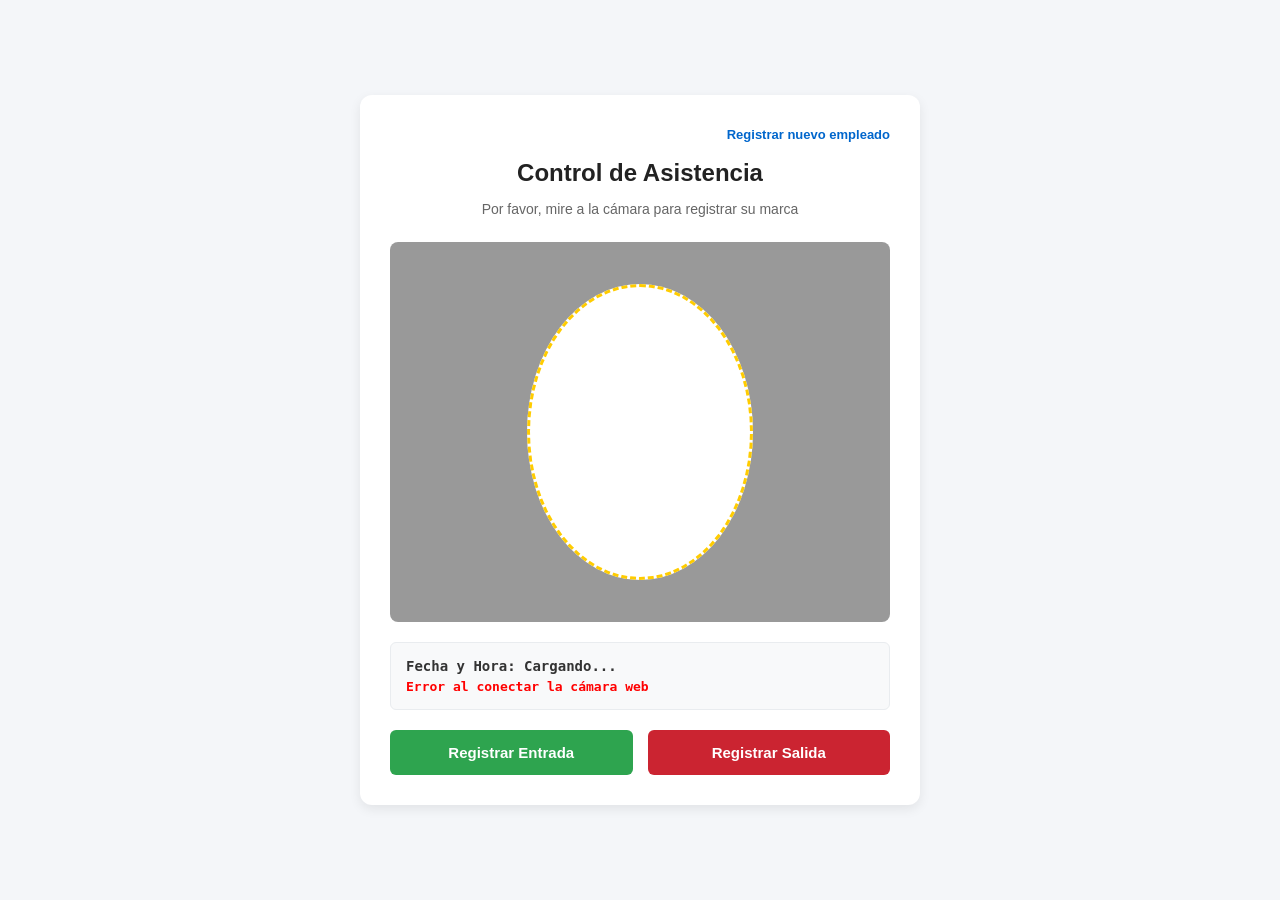
<file: estaticos/index.html>
<!DOCTYPE html>
<html lang="es">
<head>
    <meta charset="UTF-8">
    <meta name="viewport" content="width=device-width, initial-scale=1.0">
    <title>Asistencia - Registro Facial</title>
    <link rel="stylesheet" href="estilos.css">
</head>
<body>

    <div class="tarjeta-asistencia">

        <div style="text-align: right; width: 100%; margin-bottom: 10px;">
            <a href="/estaticos/login.html" style="font-size: 13px; color: #0066cc; text-decoration: none; font-weight: bold;">Registrar nuevo empleado</a>
        </div>
        
        <h1>Control de Asistencia</h1>
        <p class="subtitulo">Por favor, mire a la cámara para registrar su marca</p>

        <div class="contenedor-camara">
            <video id="video-webcam" autoplay playsinline muted></video>
            <div class="recuadro-rostro"></div>
        </div>

        <div class="bloque-notificaciones">
            <div id="reloj-digital">Fecha y Hora: Cargando...</div>
            <div id="mensaje-servidor">Esperando Registro...</div>
        </div>

        <div class="grupo-botones">
            <button id="btn-entrada" class="boton boton-verde" onclick="procesarMarcaje('ENTRADA')">
                Registrar Entrada
            </button>
            <button id="btn-salida" class="boton boton-rojo" onclick="procesarMarcaje('SALIDA')">
                Registrar Salida
            </button>
        </div>

    </div>

    <script>
        const elementoVideo = document.getElementById('video-webcam');
        const elementoReloj = document.getElementById('reloj-digital');
        const elementoMensaje = document.getElementById('mensaje-servidor');

        async function iniciarCamara() {
            try {
                const flujoVideo = await navigator.mediaDevices.getUserMedia({ video: true });
                elementoVideo.srcObject = flujoVideo;
            } catch (error) {
                console.error("Error en la cámara:", error);
                elementoMensaje.innerText = "Error al conectar la cámara web";
                elementoMensaje.style.color = "#FF0000";
                elementoMensaje.style.fontWeight = "700";
            }
        }

        function actualizarReloj() {
            const momentoActual = new Date();
            
            const opcionesFormato = {
                year: 'numeric', month: '2-digit', day: '2-digit',
                hour: '2-digit', minute: '2-digit', second: '2-digit',
                hour12: false
            };
            
            elementoReloj.innerText = `Fecha y Hora: ${momentoActual.toLocaleString('es-CL', opcionesFormato)}`;
        }

        async function procesarMarcaje(tipoRegistro) {
            elementoMensaje.innerText = `Capturando rostro para ${tipoRegistro}...`;
            elementoMensaje.style.color = "#0066cc";

            // Contexto gráfico temporal para el aislamiento del fotograma actual
            const lienzo = document.createElement('canvas');
            lienzo.width = elementoVideo.videoWidth;
            lienzo.height = elementoVideo.videoHeight;
            
            const contexto = lienzo.getContext('2d');
            contexto.drawImage(elementoVideo, 0, 0, lienzo.width, lienzo.height);

            // Transmisión asíncrona del fotograma en formato binario comprimido
            lienzo.toBlob(async (blob) => {
                if (!blob) {
                    elementoMensaje.innerText = "Error al capturar la foto de la cámara";
                    elementoMensaje.style.color = "#FF0000";
                    elementoMensaje.style.fontWeight = "700";
                    return;
                }

                const formulario = new FormData();
                formulario.append('foto', blob, 'captura.jpg');
                formulario.append('tipo_registro', tipoRegistro);

                try {
                    elementoMensaje.innerText = "Enviando datos al servidor...";
                    
                    const respuesta = await fetch('/marcar', {
                        method: 'POST',
                        body: formulario
                    });

                    const datos = await respuesta.json();
                    
                    if (respuesta.ok) {
                        elementoMensaje.innerText = `Estado: ${datos.mensaje}`;
                        elementoMensaje.style.color = "#2ea44f";
                        elementoMensaje.style.fontWeight = "700";
                    } else {
                        elementoMensaje.innerText = `Error - ${datos.detalle || 'No se pudo procesar'}`;
                        elementoMensaje.style.color = "#FF0000";
                        elementoMensaje.style.fontWeight = "700";
                    }

                } catch (error) {
                    console.error("Error en la petición:", error);
                    elementoMensaje.innerText = "Sin conexión con el servidor";
                    elementoMensaje.style.color = "#FF0000";
                    elementoMensaje.style.fontWeight = "700";
                }
            }, 'image/jpeg', 0.9);
        }

        iniciarCamara();
        setInterval(actualizarReloj, 1000);
    </script>
</body>
</html>
</file>
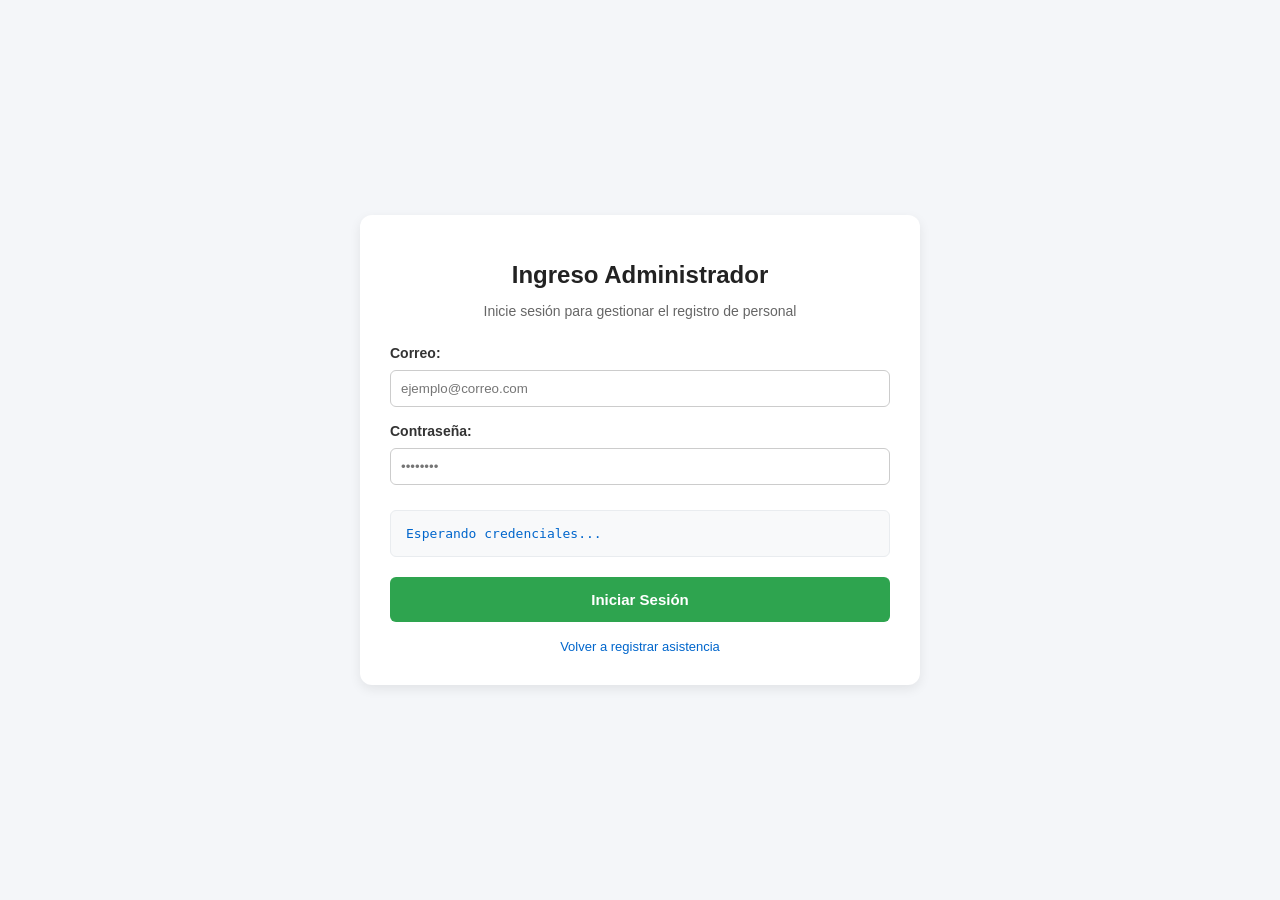
<file: estaticos/login.html>
<!DOCTYPE html>
<html lang="es">
<head>
    <meta charset="UTF-8">
    <meta name="viewport" content="width=device-width, initial-scale=1.0">
    <title>Acceso Admin</title>
    <link rel="stylesheet" href="estilos.css">
</head>
<body>

    <div class="tarjeta-asistencia">
        <h1>Ingreso Administrador</h1>
        <p class="subtitulo">Inicie sesión para gestionar el registro de personal</p>

        <div style="margin-bottom: 20px; text-align: left;">
            <label style="font-weight: bold; font-size: 14px; color: #333; font-family: 'Segoe UI', Arial, sans-serif;">Correo:</label>
            <input type="email" id="campo-correo" placeholder="ejemplo@correo.com" onkeypress="evaluarEnter(event)" style="width: 100%; padding: 10px; margin: 8px 0 15px 0; border: 1px solid #ccc; border-radius: 6px; box-sizing: border-box;">
            
            <label style="font-weight: bold; font-size: 14px; color: #333; font-family: 'Segoe UI', Arial, sans-serif;">Contraseña:</label>
            <input type="password" id="campo-clave" placeholder="••••••••" onkeypress="evaluarEnter(event)" style="width: 100%; padding: 10px; margin: 8px 0 5px 0; border: 1px solid #ccc; border-radius: 6px; box-sizing: border-box;">
        </div>

        <div class="bloque-notificaciones">
            <div id="mensaje-servidor">Esperando credenciales...</div>
        </div>

        <button class="boton boton-verde" style="width: 100%;" onclick="autenticarAdministrador()">
            Iniciar Sesión
        </button>
        
        <div style="margin-top: 15px;">
            <a href="/estaticos/index.html" style="font-size: 13px; color: #0066cc; text-decoration: none; font-family: 'Segoe UI', Arial, sans-serif;">Volver a registrar asistencia</a>
        </div>
    </div>

    <script>
        const elementoMensaje = document.getElementById('mensaje-servidor');

        function evaluarEnter(evento) {
            if (evento.key === 'Enter') {
                autenticarAdministrador();
            }
        }

        async function autenticarAdministrador() {
            const correo = document.getElementById('campo-correo').value.trim();
            const clave = document.getElementById('campo-clave').value;

            if (!correo || !clave) {
                elementoMensaje.innerText = "Por favor, complete ambos campos";
                elementoMensaje.style.color = "#FF0000";
                elementoMensaje.style.fontWeight = "700";
                return;
            }

            elementoMensaje.innerText = "Verificando credenciales...";
            elementoMensaje.style.color = "#0066cc";

            const formulario = new FormData();
            formulario.append('usuario', correo);
            formulario.append('clave', clave);

            try {
                const respuesta = await fetch('/login', {
                    method: 'POST',
                    body: formulario
                });

                const datos = await respuesta.json();

                if (respuesta.ok && datos.estado === "autorizado") {
                    elementoMensaje.innerText = "Acceso concedido, redirigiendo...";
                    elementoMensaje.style.color = "#2ea44f";
                    elementoMensaje.style.fontWeight = "700";

                    // Retraso de cortesía visual previo al redireccionamiento de sesión
                    setTimeout(() => {
                        window.location.href = "/estaticos/panel.html";
                    }, 600);
                } else {
                    elementoMensaje.innerText = `Error: ${datos.detalle || 'Credenciales incorrectas'}`;
                    elementoMensaje.style.color = "#FF0000";
                    elementoMensaje.style.fontWeight = "700";
                }
            } catch (error) {
                console.error("Error en la conexión:", error);
                elementoMensaje.innerText = "Error de comunicación con el servidor";
                elementoMensaje.style.color = "#FF0000";
                elementoMensaje.style.fontWeight = "700";
            }
        }
    </script>
</body>
</html>
</file>
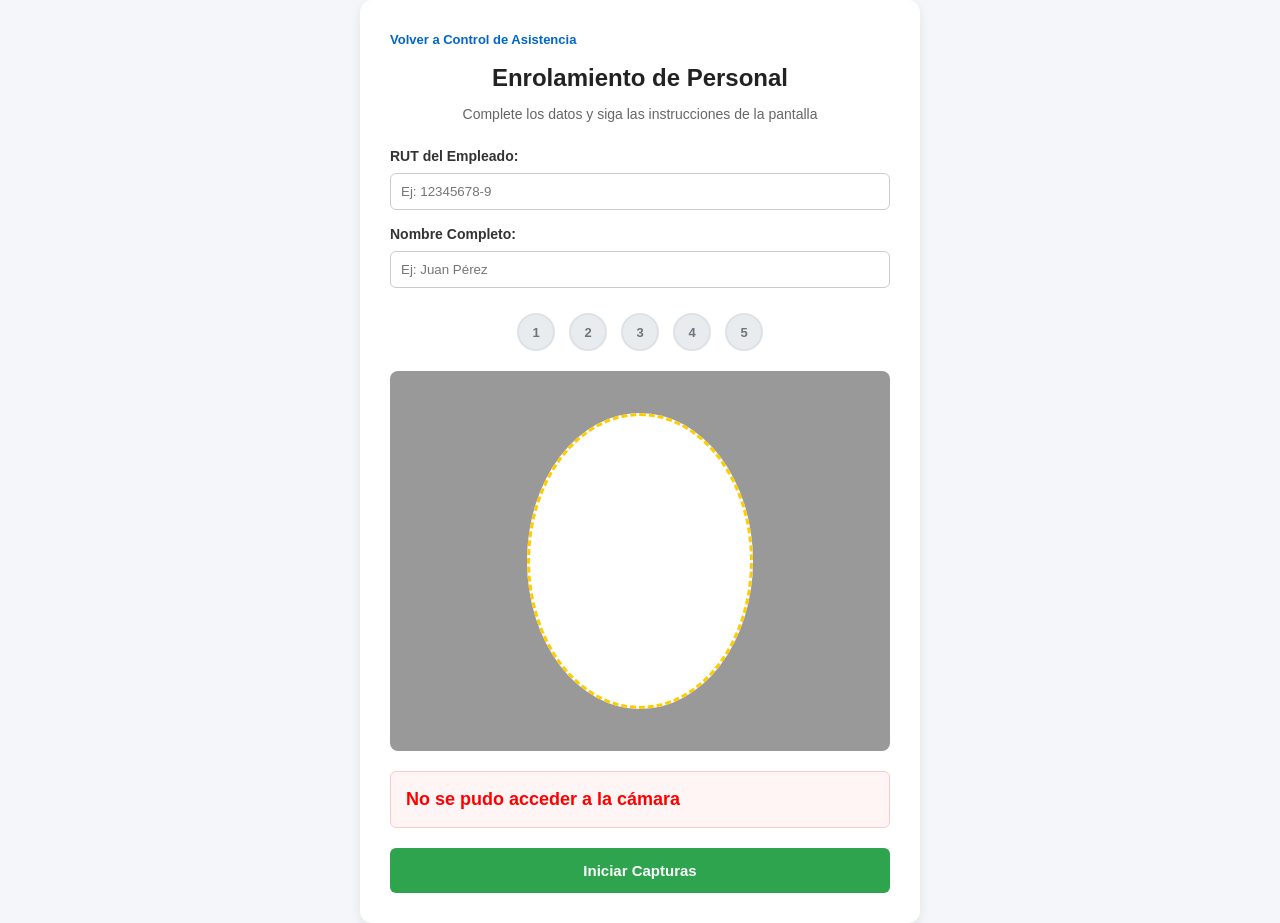
<file: estaticos/registro.html>
<!DOCTYPE html>
<html lang="es">
<head>
    <meta charset="UTF-8">
    <meta name="viewport" content="width=device-width, initial-scale=1.0">
    <title>Panel - Registro de Personal</title>
    <link rel="stylesheet" href="estilos.css">
</head>
<body>

    <div class="tarjeta-asistencia">

        <div style="text-align: left; width: 100%; margin-bottom: 10px;">
            <a href="/estaticos/index.html" style="font-size: 13px; color: #0066cc; text-decoration: none; font-weight: bold;">Volver a Control de Asistencia</a>
        </div>

        <h1>Enrolamiento de Personal</h1>
        <p class="subtitulo">Complete los datos y siga las instrucciones de la pantalla</p>

        <div style="margin-bottom: 20px; text-align: left;">
            <label style="font-weight: bold; font-size: 14px; color: #333;">RUT del Empleado:</label>
            <input type="text" id="campo-rut" placeholder="Ej: 12345678-9" style="width: 100%; padding: 10px; margin: 8px 0 15px 0; border: 1px solid #ccc; border-radius: 6px; box-sizing: border-box;">
            
            <label style="font-weight: bold; font-size: 14px; color: #333;">Nombre Completo:</label>
            <input type="text" id="campo-nombre" placeholder="Ej: Juan Pérez" style="width: 100%; padding: 10px; margin: 8px 0 5px 0; border: 1px solid #ccc; border-radius: 6px; box-sizing: border-box;">
        </div>

        <div class="contenedor-pasos">
            <div class="paso-dot" id="dot-0">1</div>
            <div class="paso-dot" id="dot-1">2</div>
            <div class="paso-dot" id="dot-2">3</div>
            <div class="paso-dot" id="dot-3">4</div>
            <div class="paso-dot" id="dot-4">5</div>
        </div>

        <div class="contenedor-camara">
            <video id="video-registro" autoplay playsinline muted></video>
            <div class="recuadro-rostro"></div>
            <div id="contador-oval"></div>
        </div>

        <div id="contenedor-notif" class="bloque-notificaciones">
            <div id="estado-registro">Por favor, ingrese el RUT y nombre para comenzar...</div>
        </div>

        <button id="btn-captura" class="boton boton-verde" style="width: 100%;" onclick="iniciarCapturaBiometrica()">
            Iniciar Capturas
        </button>
    </div>

    <script>
        const video = document.getElementById('video-registro');
        const componenteContenedorNotif = document.getElementById('contenedor-notif');
        const componenteEstado = document.getElementById('estado-registro');
        const botonCaptura = document.getElementById('btn-captura');
        const contadorEnOval = document.getElementById('contador-oval');
        const campoRut = document.getElementById('campo-rut');
        const campoNombre = document.getElementById('campo-nombre');

        const instrucciones = [
            "Acomode su rostro al centro y mire de <strong>FRENTE</strong>",
            "Gire la cabeza con suavidad hacia la <strong>IZQUIERDA</strong>",
            "Gire la cabeza con suavidad hacia la <strong>DERECHA</strong>",
            "Incline el rostro levemente hacia <strong>ARRIBA</strong>",
            "Incline el rostro levemente hacia <strong>ABAJO</strong>"
        ];

        let pasoActual = -1;
        let fotosElegidas = [];
        let camaraActiva = false;

        function actualizarPasosVisuales() {
            for (let i = 0; i < instrucciones.length; i++) {
                const dot = document.getElementById(`dot-${i}`);
                dot.classList.remove('activo', 'completado');
                
                if (i === pasoActual) {
                    dot.classList.add('activo');
                    dot.innerText = i + 1;
                } else if (i < pasoActual) {
                    dot.classList.add('completado');
                    dot.innerText = "✓";
                } else {
                    dot.innerText = i + 1;
                }
            }
        }

        async function encenderWebcam() {
            try {
                const flujo = await navigator.mediaDevices.getUserMedia({ video: true });
                video.srcObject = flujo;
                camaraActiva = true;
            } catch (err) {
                console.error(err);
                camaraActiva = false;
                componenteEstado.innerText = "No se pudo acceder a la cámara";
                componenteEstado.style.color = "#FF0000";
                componenteEstado.style.fontWeight = "700";
                componenteContenedorNotif.className = "bloque-notificaciones estado-error";
            }
        }

        async function iniciarCapturaBiometrica() {
            const rut = campoRut.value.trim();
            const nombre = campoNombre.value.trim();
            const simbolosGuia = ["⊙", "←", "→", "↑", "↓"];

            if (!rut || !nombre) {
                componenteEstado.innerText = "Debe ingresar el RUT y el Nombre antes de capturar";
                componenteEstado.style.color = "#FF0000";
                componenteContenedorNotif.className = "bloque-notificaciones estado-error";
                return;
            }

            if (!camaraActiva) {
                componenteEstado.innerText = "Error: No se puede iniciar el proceso sin acceso a la cámara";
                componenteEstado.style.color = "#FF0000";
                componenteContenedorNotif.className = "bloque-notificaciones estado-error";
                return;
            }

            // Validación asíncrona de duplicados antes de alterar el estado del flujo biométrico
            if (pasoActual === -1) {
                botonCaptura.disabled = true;
                componenteContenedorNotif.className = "bloque-notificaciones estado-info";
                componenteEstado.innerText = "Verificando datos en el sistema...";
                componenteEstado.style.color = "#333333";

                try {
                    const formularioVerificar = new FormData();
                    formularioVerificar.append('rut', rut);
                    formularioVerificar.append('nombre_completo', nombre);

                    const respuestaVerificar = await fetch('/verificar-datos', {
                        method: 'POST',
                        body: formularioVerificar
                    });

                    const resultadoVerificar = await respuestaVerificar.json();

                    if (!respuestaVerificar.ok || resultadoVerificar.estado !== "exito") {
                        componenteContenedorNotif.className = "bloque-notificaciones estado-error";
                        componenteEstado.innerText = `Error - ${resultadoVerificar.detalle || 'Datos inválidos'}`;
                        componenteEstado.style.color = "#FF0000";
                        botonCaptura.disabled = false;
                        return;
                    }
                } catch (error) {
                    console.error(error);
                    componenteContenedorNotif.className = "bloque-notificaciones estado-error";
                    componenteEstado.innerText = "Error de comunicación con el servidor al validar datos";
                    componenteEstado.style.color = "#FF0000";
                    botonCaptura.disabled = false;
                    return;
                }

                botonCaptura.disabled = false;
                campoRut.disabled = true;
                campoNombre.disabled = true;
                fotosElegidas = [];
                pasoActual = 0;

                componenteContenedorNotif.className = "bloque-notificaciones estado-info";
                componenteEstado.style.color = "#333333";
                
                componenteEstado.innerHTML = `
                    <span style="color: #222222; font-size: 16px; display: block; margin-bottom: 6px; font-weight: 700; text-transform: uppercase; letter-spacing: 0.5px;">Enrolamiento Biométrico (Paso 1 de 5)</span>
                    <span style="font-weight: normal;">${instrucciones[pasoActual]}</span>
                `;
                
                contadorEnOval.innerText = simbolosGuia[pasoActual];
                botonCaptura.innerText = "Tomar Foto (1/5)";
                actualizarPasosVisuales();
                return;
            }

            // Desencadenamiento de la clase CSS de animación de obturación gráfica
            video.classList.add('camara-flash');
            setTimeout(() => {
                video.classList.remove('camara-flash');
            }, 350);

            const lienzo = document.createElement('canvas');
            lienzo.width = video.videoWidth;
            lienzo.height = video.videoHeight;
            const contexto = lienzo.getContext('2d');
            contexto.drawImage(video, 0, 0, lienzo.width, lienzo.height);

            await new Promise((resolve) => {
                lienzo.toBlob((blob) => {
                    if (blob) fotosElegidas.push(blob);
                    resolve();
                }, 'image/jpeg', 0.9);
            });

            pasoActual++;

            if (pasoActual < instrucciones.length) {
                componenteContenedorNotif.className = "bloque-notificaciones estado-info";
                componenteEstado.innerHTML = `
                    <span style="color: #222222; font-size: 16px; display: block; margin-bottom: 6px; font-weight: 700; text-transform: uppercase; letter-spacing: 0.5px;">Enrolamiento Biométrico (Paso ${pasoActual + 1} de 5)</span>
                    <span style="font-weight: normal;">${instrucciones[pasoActual]}</span>
                `;
                
                contadorEnOval.innerText = simbolosGuia[pasoActual];
                botonCaptura.innerText = `Tomar Foto (${pasoActual + 1}/5)`;
                actualizarPasosVisuales();
            } else {
                contadorEnOval.innerText = "";
                actualizarPasosVisuales();
                await enviarRáfagaAlServidor(rut, nombre);
            }
        }

        async function enviarRáfagaAlServidor(rut, nombre) {
            botonCaptura.disabled = true;
            contadorEnOval.innerText = "";
            componenteContenedorNotif.className = "bloque-notificaciones estado-info";
            componenteEstado.innerText = "Procesando y empaquetando ráfaga de imágenes...";
            componenteEstado.style.color = "#333333";

            const formulario = new FormData();
            formulario.append('rut', rut);
            formulario.append('nombre_completo', nombre);
            
            fotosElegidas.forEach((fotoBlob, indice) => {
                formulario.append('fotos', fotoBlob, `angulo_${indice}.jpg`);
            });

            try {
                componenteEstado.innerText = "Guardando credenciales en la base de datos...";
                
                const respuesta = await fetch('/registrar', {
                    method: 'POST',
                    body: formulario
                });

                const resultado = await respuesta.json();

                if (respuesta.ok && resultado.estado === "exito") {
                    componenteContenedorNotif.className = "bloque-notificaciones estado-exito";
                    componenteEstado.innerText = `OK - ${resultado.mensaje}`;
                    componenteEstado.style.color = "#2ea44f";
                    
                    campoRut.value = "";
                    campoNombre.value = "";
                } else {
                    componenteContenedorNotif.className = "bloque-notificaciones estado-error";
                    componenteEstado.innerText = `Error - ${resultado.detalle || 'No se pudo registrar'}`;
                    componenteEstado.style.color = "#FF0000";
                    componenteEstado.style.fontWeight = "700";
                }
            } catch (error) {
                console.error(error);
                componenteContenedorNotif.className = "bloque-notificaciones estado-error";
                componenteEstado.innerText = "Error crítico de red con el servidor";
                componenteEstado.style.color = "#FF0000";
                componenteEstado.style.fontWeight = "700";
            } finally {
                pasoActual = -1;
                fotosElegidas = [];
                campoRut.disabled = false;
                campoNombre.disabled = false;
                botonCaptura.disabled = false;
                botonCaptura.innerText = "Iniciar Capturas";

                setTimeout(() => {
                    if (campoRut.value === "") {
                        for (let i = 0; i < instrucciones.length; i++) {
                            const dot = document.getElementById(`dot-${i}`);
                            dot.classList.remove('activo', 'completado');
                            dot.innerText = i + 1;
                        }
                        componenteContenedorNotif.className = "bloque-notificaciones";
                        componenteEstado.innerText = "Por favor, ingrese el RUT y nombre para comenzar...";
                    }
                }, 4000);
            }
        }

        encenderWebcam();
    </script>
</body>
</html>
</file>
<file: estaticos/estilos.css>
/* Estructura base y centrado absoluto del viewport */
body {
    margin: 0;
    padding: 0;
    font-family: 'Segoe UI', Arial, sans-serif;
    background-color: #f4f6f9;
    display: flex;
    justify-content: center;
    align-items: center;
    min-height: 100vh;
}

.tarjeta-asistencia {
    background-color: #ffffff;
    padding: 30px;
    border-radius: 12px;
    box-shadow: 0 4px 12px rgba(0, 0, 0, 0.08);
    width: 100%;
    max-width: 500px;
    text-align: center;
}

h1 {
    color: #222;
    font-size: 24px;
    margin-bottom: 8px;
}

.subtitulo {
    color: #666;
    font-size: 14px;
    margin-bottom: 25px;
}

.contenedor-camara {
    position: relative;
    width: 100%;
    height: 380px;
    background-color: #ffffff;
    border-radius: 8px;
    overflow: hidden;
}

/* Normalización de flujos de video con inversión en espejo (transform: scaleX) */
#video-webcam, #video-registro {
    width: 100%;
    height: 100%;
    object-fit: cover;
    transform: scaleX(-1);
}

.recuadro-rostro {
    position: absolute;
    top: 50%;
    left: 50%;
    transform: translate(-50%, -50%);
    width: 220px;
    height: 290px;
    border: 3px dashed #ffcc00;
    border-radius: 50%;
    box-shadow: 0 0 0 9999px rgba(0, 0, 0, 0.4);
    pointer-events: none;
    display: flex;
    justify-content: center;
    align-items: center;
}

/* Capa flotante frontal para indicaciones direccionales/biométricas */
#contador-oval {
    position: absolute;
    top: 50%;
    left: 50%;
    transform: translate(-50%, -50%);
    z-index: 10;
    font-size: 90px;
    font-weight: 800;
    color: rgba(255, 255, 255, 0.65);
    font-family: 'Segoe UI', Arial, sans-serif;
    text-shadow: 2px 2px 8px rgba(0, 0, 0, 0.5);
    user-select: none;
    pointer-events: none;
}

.bloque-notificaciones {
    background-color: #f8f9fa;
    border: 1px solid #e9ecef;
    border-radius: 6px;
    padding: 15px;
    margin: 20px 0;
    font-family: monospace;
    text-align: left;
}

#estado-registro {
    font-size: 18px;
    font-weight: 700;
    font-family: 'Segoe UI', Arial, sans-serif;
    line-height: 1.4;
}

#reloj-digital {
    color: #333;
    font-size: 14px;
    font-weight: bold;
    margin-bottom: 5px;
}

#mensaje-servidor {
    color: #0066cc;
    font-size: 13px;
}

.grupo-botones {
    display: flex;
    gap: 15px;
}

.boton {
    flex: 1;
    padding: 14px;
    font-size: 15px;
    font-weight: bold;
    border: none;
    border-radius: 6px;
    cursor: pointer;
}

.boton-verde {
    background-color: #2ea44f;
    color: #fff;
}

.boton-verde:hover {
    background-color: #248a40;
}

.boton-rojo {
    background-color: #cb2431;
    color: #fff;
}

.boton-rojo:hover {
    background-color: #b01e2a;
}

/* Simulación de obturación fotográfica optimizada por hardware (GPU) */
@keyframes efectoObturador {
    0% { 
        opacity: 0;
        filter: brightness(3);
    }
    15% {
        opacity: 0.3;
        filter: brightness(2.5);
    }
    100% { 
        opacity: 1;
        filter: brightness(1);
    }
}

#video-registro.camara-flash, #video-webcam.camara-flash {
    animation: efectoObturador 0.35s ease-out;
}

.contenedor-pasos {
    display: flex;
    justify-content: center;
    gap: 14px;
    margin: 15px 0 20px 0;
}

.paso-dot {
    width: 34px;
    height: 34px;
    border-radius: 50%;
    background-color: #e9ecef;
    border: 2px solid #dee2e6;
    display: flex;
    justify-content: center;
    align-items: center;
    font-size: 13px;
    font-weight: bold;
    color: #6c757d;
    transition: all 0.4s cubic-bezier(0.175, 0.885, 0.32, 1.275);
}

.paso-dot.activo {
    background-color: #e7f5ff;
    border-color: #0066cc;
    color: #0066cc;
    transform: scale(1.15);
    box-shadow: 0 0 0 4px rgba(0, 102, 204, 0.15);
}

.paso-dot.completado {
    background-color: #2ea44f;
    border-color: #2ea44f;
    color: #ffffff;
    transform: scale(1);
}

.bloque-notificaciones.estado-info {
    background-color: #f1f7ff;
    border-color: #bce0ff;
}

.bloque-notificaciones.estado-exito {
    background-color: #f2fbf4;
    border-color: #caeed3;
}

.bloque-notificaciones.estado-error {
    background-color: #fff5f5;
    border-color: #ffc9c9;
}

.tarjeta-panel {
    background-color: #ffffff;
    padding: 30px;
    border-radius: 12px;
    box-shadow: 0 4px 12px rgba(0, 0, 0, 0.08);
    width: 100%;
    max-width: 750px;
    text-align: center;
}

.contenedor-kpis {
    display: grid;
    grid-template-columns: repeat(auto-fit, minmax(180px, 1fr));
    gap: 15px;
    margin-bottom: 25px;
}

.tarjeta-kpi {
    background-color: #f8f9fa;
    border: 1px solid #e9ecef;
    border-radius: 8px;
    padding: 15px;
    text-align: center;
}

.kpi-numero {
    font-size: 28px;
    font-weight: 800;
    color: #0066cc;
    margin-bottom: 4px;
}

.kpi-etiqueta {
    font-size: 12px;
    font-weight: bold;
    color: #666;
    text-transform: uppercase;
}

.area-chat {
    border: 1px solid #dee2e6;
    border-radius: 8px;
    background-color: #ffffff;
    overflow: hidden;
    display: flex;
    flex-direction: column;
    height: 350px;
    text-align: left;
}

.historial-mensajes {
    flex: 1;
    padding: 15px;
    overflow-y: auto;
    display: flex;
    flex-direction: column;
    gap: 12px;
    background-color: #fcfcfd;
}

.burbuja {
    max-width: 80%;
    padding: 10px 14px;
    border-radius: 14px;
    font-size: 14px;
    line-height: 1.4;
}

.burbuja-usuario {
    background-color: #0066cc;
    color: #ffffff;
    align-self: flex-end;
    border-bottom-right-radius: 2px;
}

.burbuja-ia {
    background-color: #e9ecef;
    color: #222222;
    align-self: flex-start;
    border-bottom-left-radius: 2px;
    font-family: -apple-system, BlinkMacSystemFont, "Segoe UI", Roboto, sans-serif;
}

.barra-entrada-chat {
    display: flex;
    border-top: 1px solid #dee2e6;
    padding: 10px;
    background-color: #ffffff;
    gap: 10px;
}

.input-chat {
    flex: 1;
    padding: 10px;
    border: 1px solid #ccc;
    border-radius: 6px;
    font-size: 14px;
    outline: none;
}

.input-chat:focus {
    border-color: #0066cc;
}
</file>
